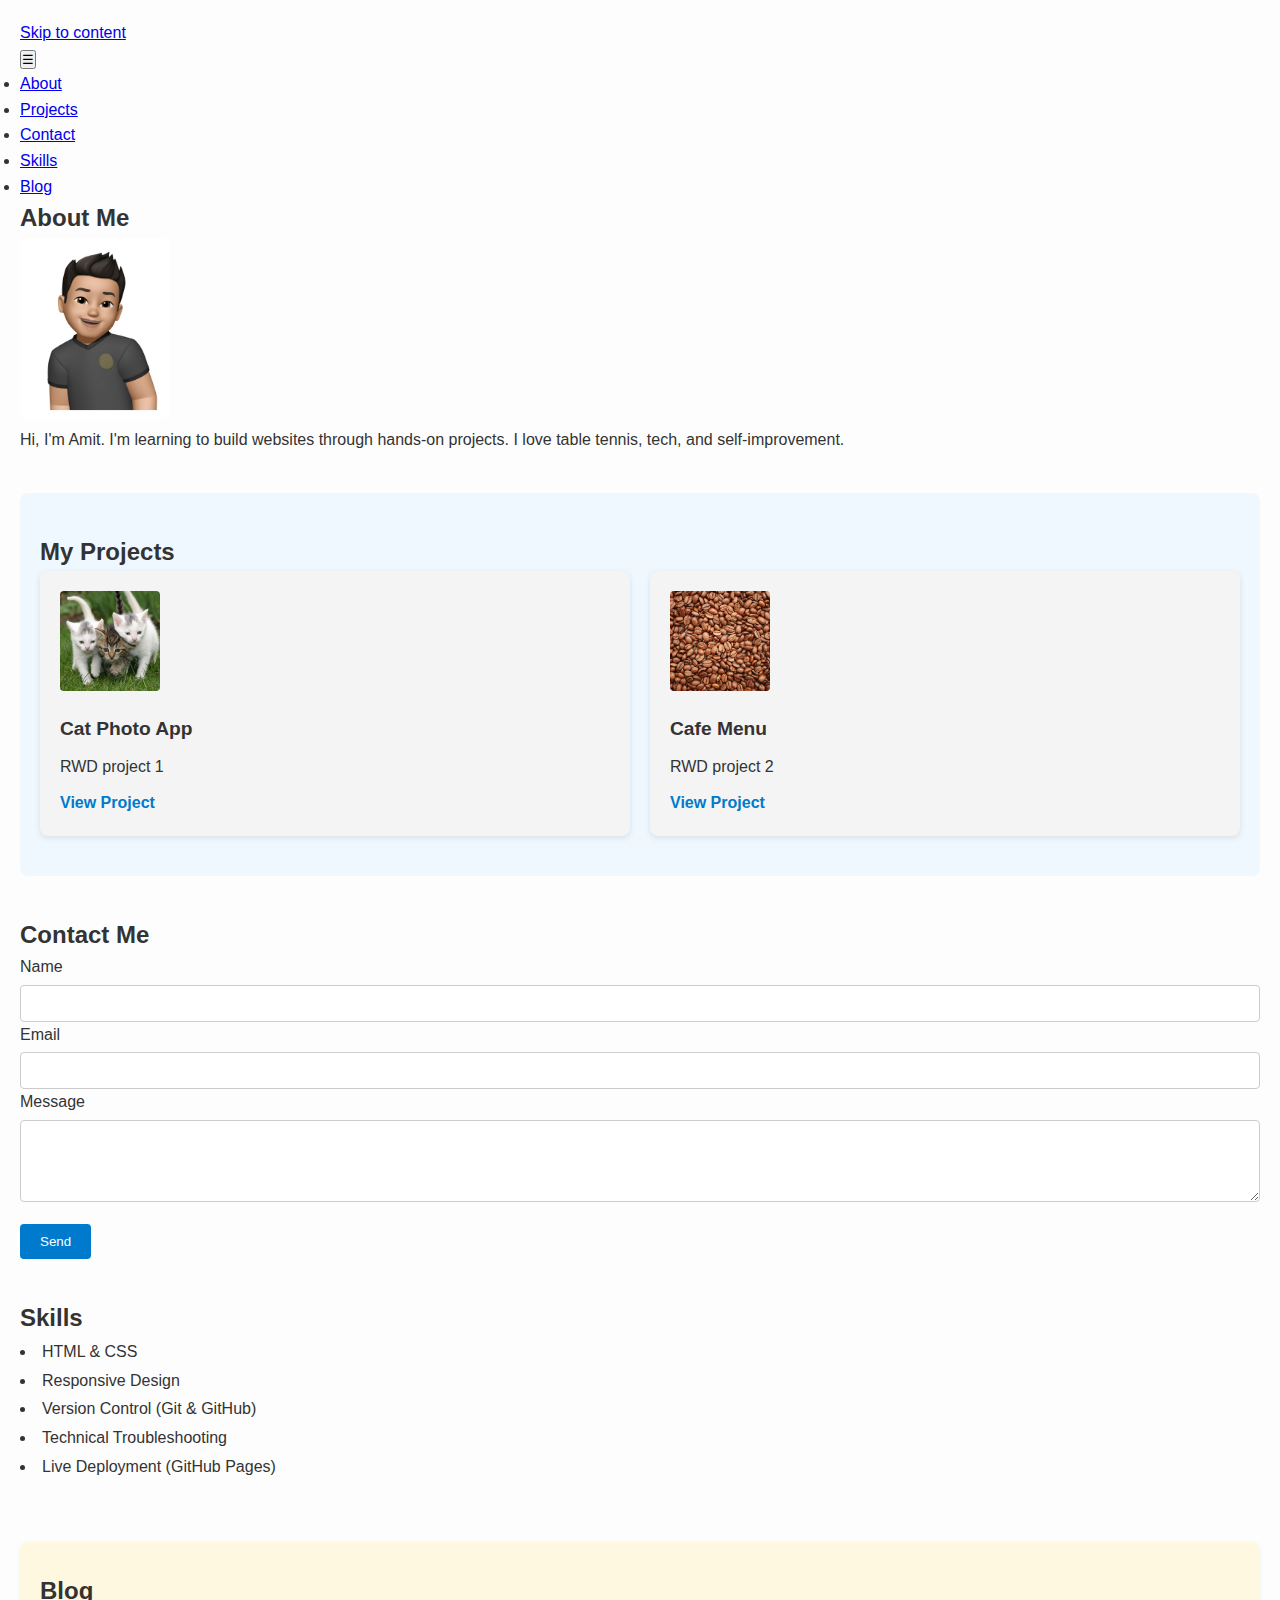
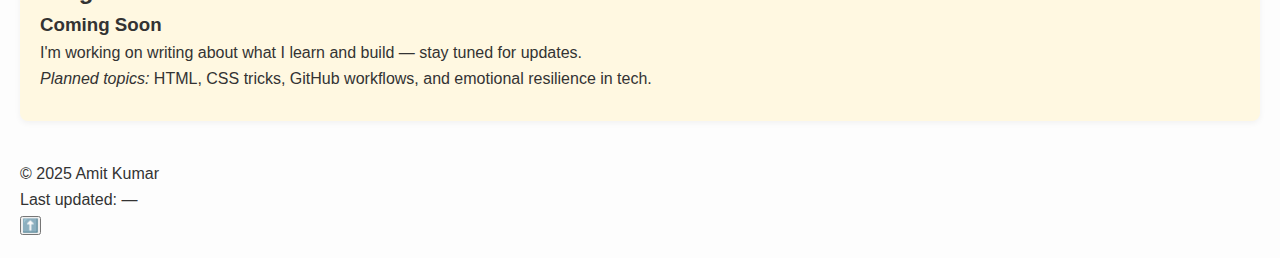
<file: index.html>
<!doctype html>
<html lang="en">
<head>
  <meta charset="utf-8" />
  <meta name="viewport" content="width=device-width,initial-scale=1.0" />
  <title>Amit Kumar — Portfolio</title>

  <!-- SEO & Social -->
  <meta name="description" content="Amit Kumar - portfolio: about, projects, contact, skills, and blog. Built with HTML, CSS & JavaScript.">
  <meta name="theme-color" content="#ffffff">
  <link rel="icon" href="/favicon.ico">

  <!-- Styles -->
  <link rel="stylesheet" href="styles.css">
  <!-- Script loaded with defer -->
  <script src="script.js" defer></script>
</head>
<body>

  <!-- Skip link -->
  <a class="skip-link" href="#main">Skip to content</a>

  <header>
    <!-- Hamburger / menu toggle -->
    <button id="menu-toggle"
            class="hamburger"
            aria-controls="site-nav"
            aria-expanded="false"
            aria-label="Open menu">
      ☰
    </button>

    <!-- Navigation drawer (hidden by default to AT) -->
    <nav id="site-nav" role="navigation" aria-label="Main menu" aria-hidden="true">
      <ul>
        <li><a href="#about">About</a></li>
        <li><a href="#projects">Projects</a></li>
        <li><a href="#contact">Contact</a></li>
        <li><a href="#skills">Skills</a></li>
        <li><a href="#blog">Blog</a></li>
      </ul>
    </nav>
  </header>

  <!-- backdrop -->
  <div id="backdrop" role="presentation" aria-hidden="true"></div>

  <!-- Main content -->
  <main id="main">

    <!-- About section -->
    <section id="about">
      <h2>About Me</h2>
      <img src="Images/IMG_0191.jpg" alt="Amit's profile photo">
      <p>Hi, I'm Amit. I'm learning to build websites through hands-on projects. I love table tennis, tech, and self-improvement.</p>
    </section>

    <!-- Projects section -->
    <section id="projects">
      <h2>My Projects</h2>
      <div class="project-grid">
        <article class="project-card">
          <img src="Images/running-cats.jpg" alt="Project 1 preview">
          <h3>Cat Photo App</h3>
          <p>RWD project 1</p>
          <a href="https://xlrzwtvq.github.io/Portfolio/RWD/RWD_CatPhotoApp/index.html" target="_blank" rel="noopener noreferrer">View Project</a>
        </article>

        <article class="project-card">
          <img src="Images/beans.jpg" alt="Project 2 preview">
          <h3>Cafe Menu</h3>
          <p>RWD project 2</p>
          <a href="https://xlrzwtvq.github.io/Portfolio/RWD/RWD_CafeMenu/index.html" target="_blank" rel="noopener noreferrer">View Project</a>
        </article>
      </div>
    </section>

    <!-- ✅ Contact Section using FormSubmit -->
    <section id="contact">
      <h2>Contact Me</h2>
      <form action="https://formsubmit.co/kumar.amit%40icloud.com" method="POST">
        <label for="name">Name</label>
        <input id="name" name="name" required>

        <label for="email">Email</label>
        <input id="email" name="email" type="email" required>

        <label for="message">Message</label>
        <textarea id="message" name="message" rows="4" required></textarea>

        <!-- Anti-spam & formsubmit settings -->
        <input name="_honey" style="display:none" tabindex="-1" autocomplete="off" aria-hidden="true">
        <input type="hidden" name="_captcha" value="false">
        <input type="hidden" name="_next" value="https://xlrzwtvq.github.io/Portfolio/thanks.html">

        <button type="submit">Send</button>
      </form>
    </section>

    <!-- Skills section -->
    <section id="skills">
      <h2>Skills</h2>
      <ul>
        <li>HTML &amp; CSS</li>
        <li>Responsive Design</li>
        <li>Version Control (Git &amp; GitHub)</li>
        <li>Technical Troubleshooting</li>
        <li>Live Deployment (GitHub Pages)</li>
      </ul>
    </section>

    <!-- Blog section -->
    <section id="blog">
      <h2>Blog</h2>
      <h3>Coming Soon</h3>
      <p>I'm working on writing about what I learn and build — stay tuned for updates.</p>
      <p><em>Planned topics:</em> HTML, CSS tricks, GitHub workflows, and emotional resilience in tech.</p>
    </section>
  </main>

  <!-- Footer section -->
  <footer>
    <p>© 2025 Amit Kumar</p>
    <p id="lastUpdated" class="last-updated">Last updated: —</p>
  </footer>

  <!-- Back to top -->
  <button id="backtotop" class="backtotop" type="button" aria-label="Back to top">⬆️</button>

</body>
</html>
</file>
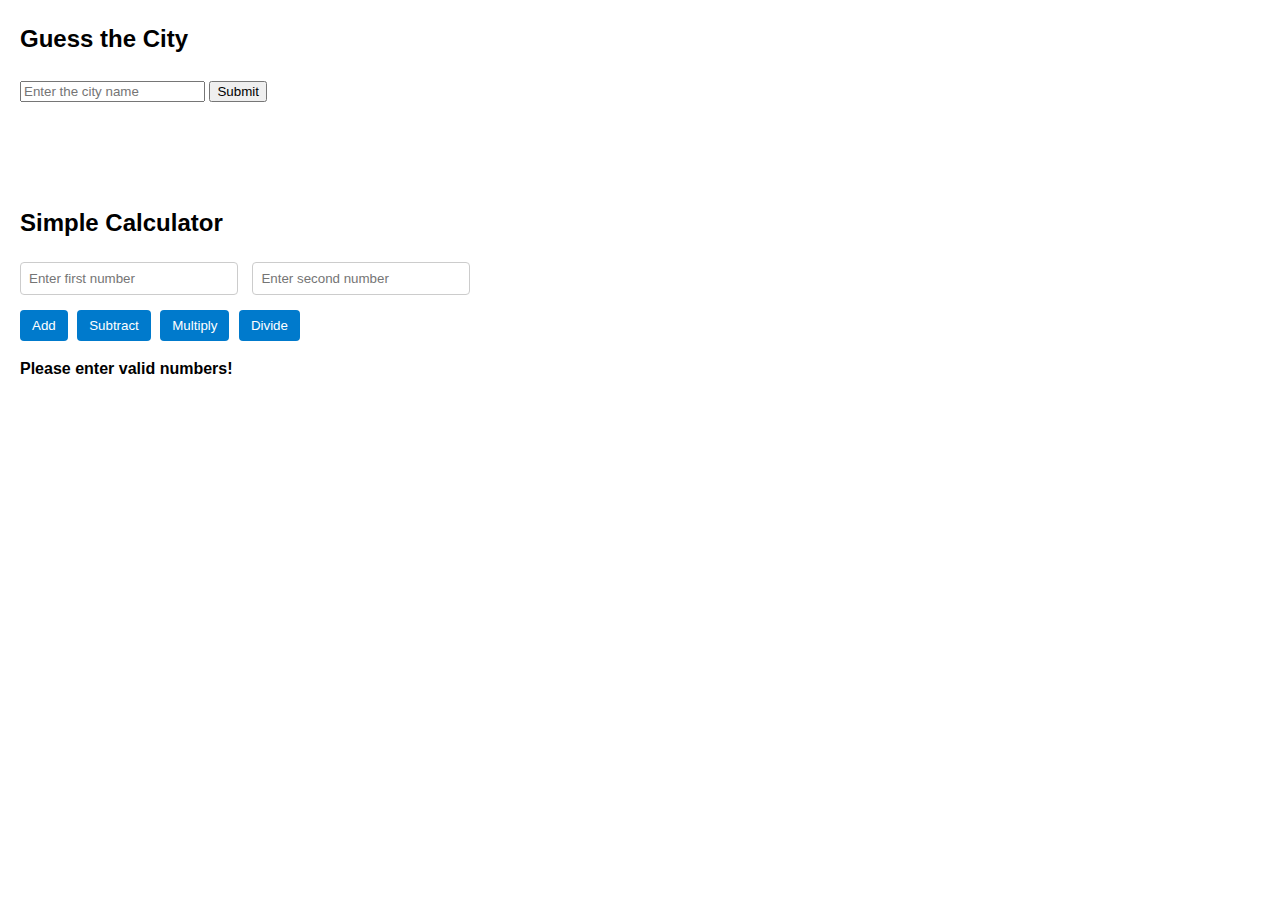
<file: JavaScript/index.html>
<!doctype html>
<html lang="en">
<head>
    <meta charset="utf-8">
    <meta name="viewport" content="width=device-width, initial-scale=1.0">
    <title>JavaScript Examples</title>
    <link rel="stylesheet" href="styles.css">
</head>
<body>
    <section id="guess_city">
        <h2>Guess the City</h2>
        <input type="text" id="cityInput" placeholder="Enter the city name">
        <button onclick="checkCity()">Submit</button>
        <p id="result"></p>
    </section>

    <section id="calculator">
        <h2>Simple Calculator</h2>
        <input type="number" id="num1" placeholder="Enter first number">
        <input type="number" id="num2" placeholder="Enter second number">

        <div style="margin-top: 10px;">
            <button onclick="calculate('add')">Add</button>
            <button onclick="calculate('subtract')">Subtract</button>
            <button onclick="calculate('multiply')">Multiply</button>
            <button onclick="calculate('divide')">Divide</button>
        </div>

        <p id="calcResult" style="margin-top: 15px; font-weight: bold;"></p>
    </section>

    <script>

        // Greet message

        function greet() {
            console.log("Hello, Amit!");
        }
        
        greet();

        function welcome(name) {
            console.log("Hello, " +name+ "!");
        }
        
        welcome("Natasha");


        // Customer message based on sport

        function favoriteSportMessage (sport) {
            if (sport === "tennis"){
                console.log ("You love tennis - just like Federer!");
            } else if (sport === "table tennis") {
                console.log ("Fast reflexes! Table Tennis is awesome.");
            } else {
                console.log ("Nice! "+ sport +" is a cool sport too.");
            }
        }
        
        favoriteSportMessage ("tennis");


        // Simple calculator 1

        function calculate (a, b, operator) {
            if (operator === "add"){
                return a+b;
            } else if (operator === "subtract") {
                return a-b;
            } else if (operator === "multiply") {
                return a*b;
            } else if (operator === "divide") {
                return a/b;
            }
        }

        console.log (calculate (2, 8, "add"));
        console.log (calculate (2, 8, "subtract"));
        console.log (calculate (2, 8, "multiply"));
        console.log (calculate (2, 8, "divide"));


        // Mini quiz

        function quiz (answer) {
            if (answer.toLowerCase () === "delhi") {
                console.log ("Correct! Delhi is the capital of India.");
            } else {
                console.log ("Oops! Try again.");
            }
        }

        quiz ("Delhi");


        // Check city visual example

        function checkCity () { //Tab is not working to move the cursor from the textbox to the submit button, and just hitting enter after entering the value in the text box doesn't submit the form automatically
            const input = document.getElementById("cityInput").value;
            const result = document.getElementById("result");

            if(input.toLowerCase() === "delhi") {
                result.textContent = "✅ Correct! Welcome to Delhi.";
            } else {
                result.textContent = "❌ Try again!";
            }
        }

        // Simple calculator 2

        function calculate(operation) {
            const num1 = parseFloat(document.getElementById("num1").value);
            const num2 = parseFloat(document.getElementById("num2").value);
            const resultDisplay = document.getElementById("calcResult");

            let result;

            if (isNaN(num1) || isNaN(num2)) {
                resultDisplay.textContent = "Please enter valid numbers!";
                return;
            }

            switch (operation) {
                case "add":
                    result = num1 + num2;
                    break;
                case "subtract":
                    result = num1 - num2;
                    break;
                case "multiply":
                    result = num1 * num2;
                    break;
                case "divide":
                    result = num1 / num2;
                    break;
                default:
                    result = "Invalid operation";
            }

            resultDisplay.textContent = `Result: ${result}`;
        }

    </script>
</body>
</html>
</file>
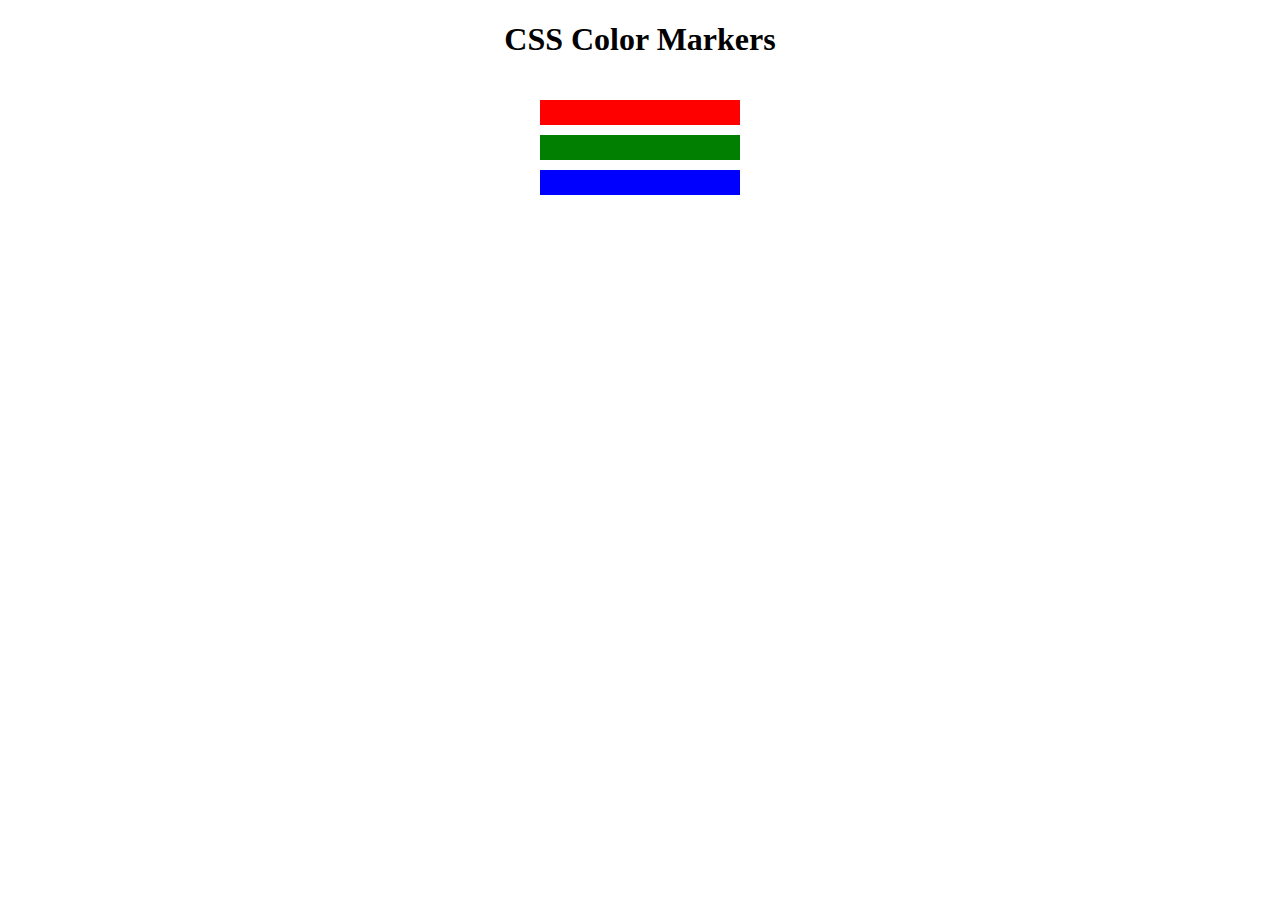
<file: RWD_ColoredMarkers/index.html>
<!doctype html>
<html lang="en">
<head>
    <meta charset="utf-8">
    <meta name="viewport" content="width=device-width, initial-scale=1.0">
    <title>Colored Markers</title>
    <link rel="stylesheet" href="styles.css">
</head>
<body>
    <h1>CSS Color Markers</h1>
    <div class="container">
        <!-- <div class="marker one"></div> -->
        <div class="marker red"></div>
        <!-- <div class="marker two"></div> -->
        <div class="marker green"></div>
        <!-- <div class="marker three"></div> -->
        <div class="marker blue"></div>
    </div>
</body>
</html>
</file>
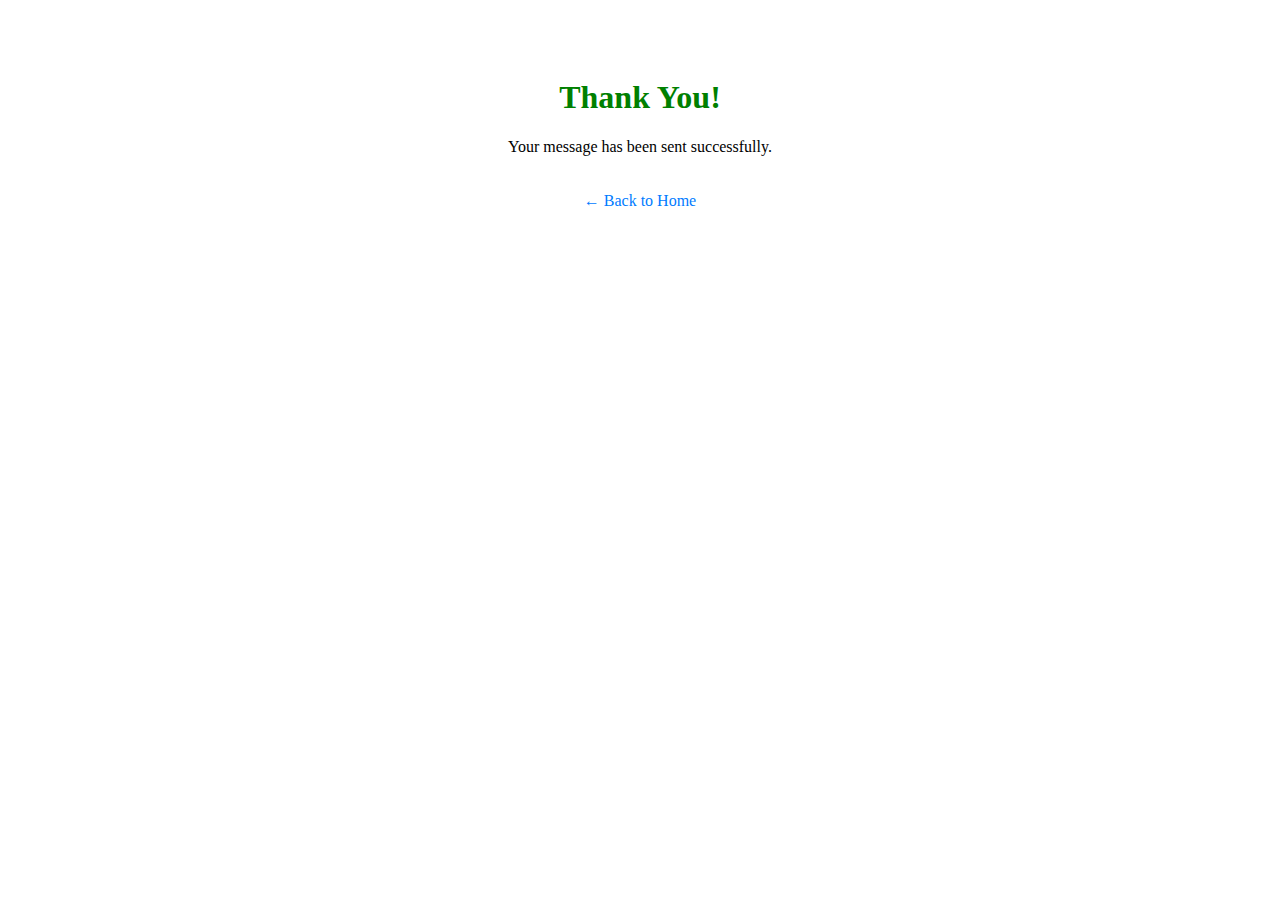
<file: thanks.html>
<!DOCTYPE html>
<html lang="en">
<head>
  <meta charset="UTF-8">
  <title>Thank You</title>
  <style>
    body {
      text-align: center;
      padding: 50px;
    }
    h1 {
      font-size: 2rem;
      color: green;
    }
    a {
      display: inline-block;
      margin-top: 20px;
      color: #007BFF;
      text-decoration: none;
    }
  </style>
</head>
<body>
  <h1>Thank You!</h1>
  <p>Your message has been sent successfully.</p>
  <a href="index.html">← Back to Home</a>
</body>
</html>
</file>
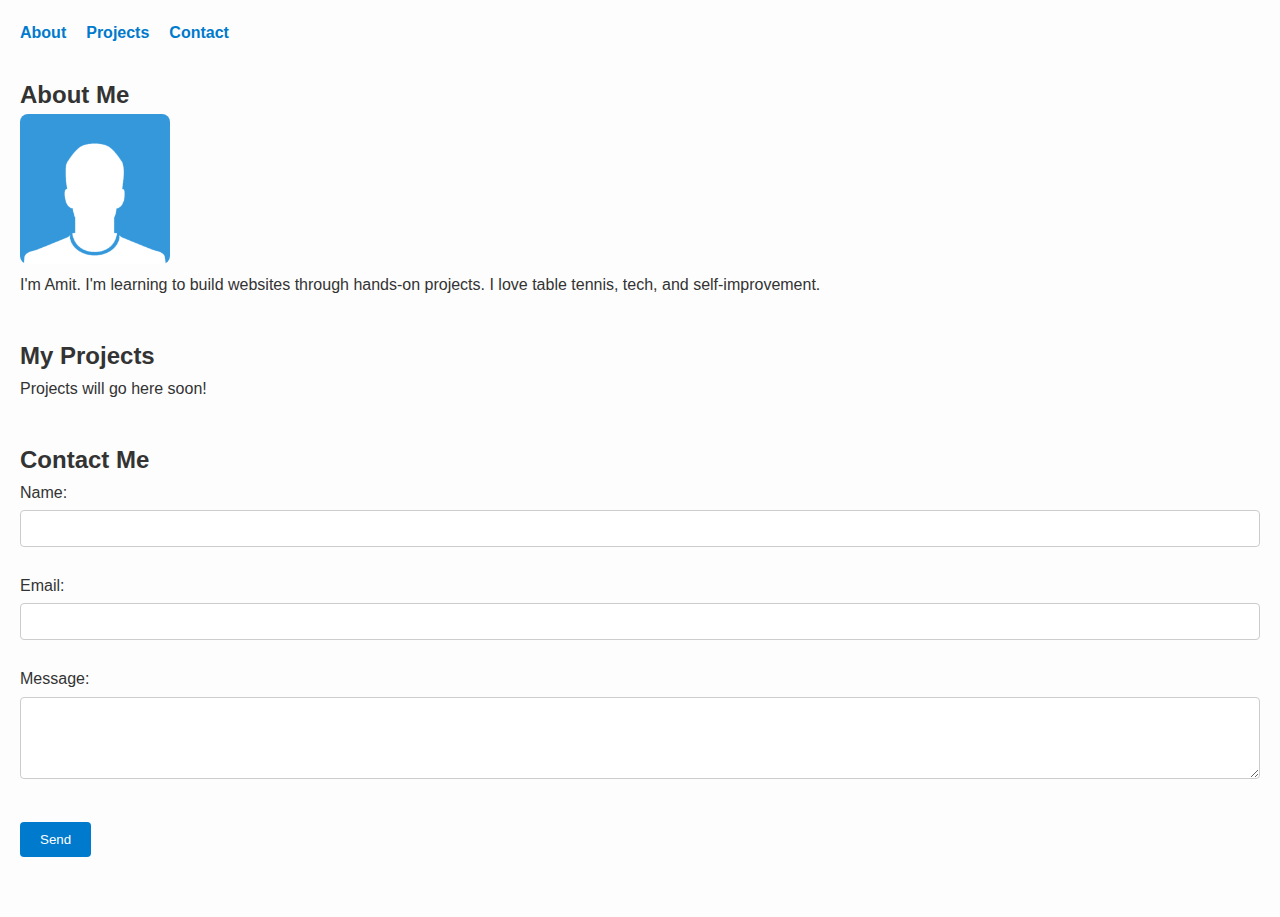
<file: revision/default.html>
<!DOCTYPE html>
<html lang="en">
<head>
  <meta charset="UTF-8">
  <meta name="viewport" content="width=device-width, initial-scale=1.0">
  <title>Amit's Portfolio</title>
  <link rel="stylesheet" href="styles.css">
</head>
<body>
  <header>
    <nav>
      <ul>
        <li><a href="#about">About</a></li>
        <li><a href="#projects">Projects</a></li>
        <li><a href="#contact">Contact</a></li>
      </ul>
    </nav>
  </header>
  <main>
    <section id="about">
      <h2>About Me</h2>
      <img src="/Images/Customer Care Icon (Male) - 2.jpg" alt="Amit's Profile Photo">
      <p>I'm Amit. I'm learning to build websites through hands-on projects. I love table tennis, tech, and self-improvement.</p>
    </section>

    <section id="projects">
      <h2>My Projects</h2>
      <p>Projects will go here soon!</p>
    </section>

    <section id="contact">
      <h2>Contact Me</h2>
      <!-- <p>Form coming tomorrow.</p> -->
      <form>
        <label for="name">Name:</label><br>
        <input type="text" id="name" name="name" required><br><br>
        <label for="email">Email:</label><br>
        <input type="email" id="email" name="email" required><br><br>
        <label for="message">Message:</label><br>
        <textarea name="message" id="message" rows="4" required></textarea><br><br>
        <button type="submit">Send</button>
      </form>
    </section>
  </main>
</body>
</html>
</file>
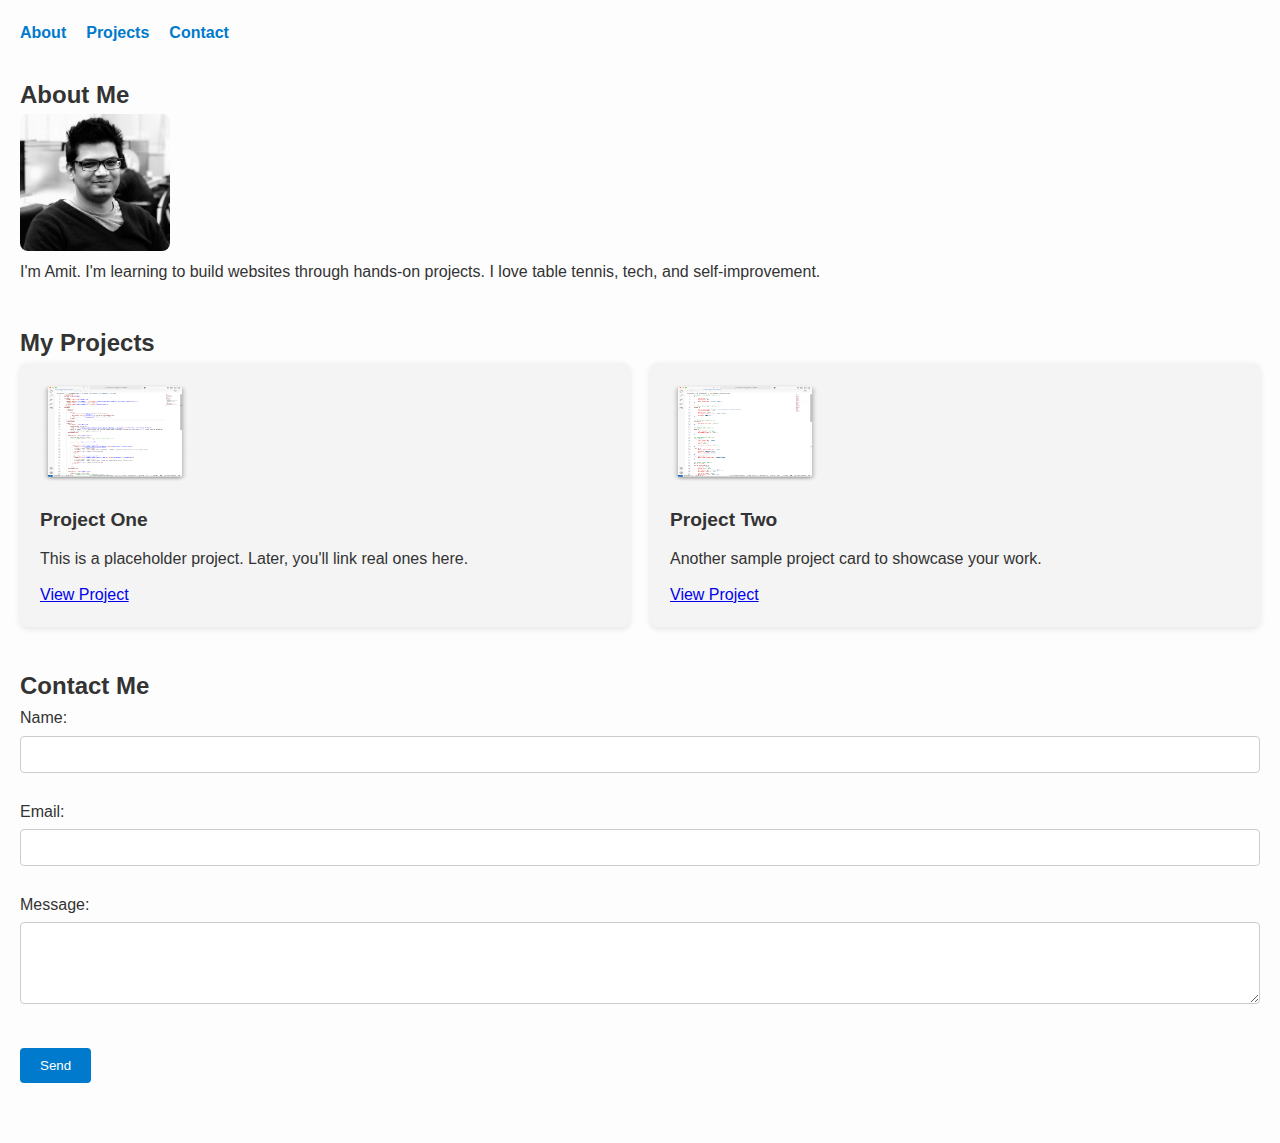
<file: revision/test.html>
<!DOCTYPE html>
<html lang="en">
<head>
  <meta charset="UTF-8">
  <meta name="viewport" content="width=device-width, initial-scale=1.0">
  <title>Amit's Portfolio</title>
  <link rel="stylesheet" href="styles.css">
</head>
<body>
  <header>
    <nav>
      <ul>
        <li><a href="#about">About</a></li>
        <li><a href="#projects">Projects</a></li>
        <li><a href="#contact">Contact</a></li>
      </ul>
    </nav>
  </header>
  <main>
    <section id="about">
      <h2>About Me</h2>
      <img src="/Images/IMG6.jpg" alt="Amit's Profile Photo">
      <p>I'm Amit. I'm learning to build websites through hands-on projects. I love table tennis, tech, and self-improvement.</p>
    </section>

    <section id="projects">
      <h2>My Projects</h2>
      <!-- <p>Projects will go here soon!</p> -->

      <div class="project-grid">

        <div class="project-card">
          <img src="/Images/Project-RealScreenshot1.png" alt="Project 1 Preview">
          <h3>Project One</h3>
          <p>This is a placeholder project. Later, you'll link real ones here.</p>
          <a href="#">View Project</a>
        </div>

        <div class="project-card">
          <img src="/Images/Project-RealScreenshot2.png" alt="Project 2 Preview">
          <h3>Project Two</h3>
          <p>Another sample project card to showcase your work.</p>
          <a href="#">View Project</a>
        </div>

      </div>
    </section>

    <section id="contact">
      <h2>Contact Me</h2>
      <!-- <p>Form coming tomorrow.</p> -->
      <form>
        <label for="name">Name:</label><br>
        <input type="text" id="name" name="name" required><br><br>
        <label for="email">Email:</label><br>
        <input type="email" id="email" name="email" required><br><br>
        <label for="message">Message:</label><br>
        <textarea name="message" id="message" rows="4" required></textarea><br><br>
        <button type="submit">Send</button>
      </form>
    </section>
  </main>
</body>
</html>
</file>
<file: JavaScript/styles.css>
/* General body styles */
body {
    font-family: Arial, Helvetica, sans-serif;
    line-height: 1.6;
    margin: 20px;
}

section {
    margin-bottom: 100px;
}

#calculator input {
    padding: 8px;
    margin-right: 10px;
    width: 200px;
    border: 1px solid #ccc;
    border-radius: 4px;
}

#calculator button {
    margin: 5px 5px 0 0;
    padding: 8px 12px;
    cursor: pointer;
    border: none;
    background-color: #007acc;
    color: white;
    border-radius: 4px;
}

#calculator button:hover {
    background-color: #005a99;
}
</file>
<file: RWD_ColoredMarkers/styles.css>
h1 {
    text-align: center;
    /* background-color: rgb(0, 255, 255); */
    /* Repeated: Cyan */
}

.marker {
    /* background-color: red; */

    height: 25px;
    width: 200px;
    /* margin: auto; */
    margin: 10px auto;
}

/* .one { */
.red {
    /* background-color: red; */
    /* Red color keyword */

    /* background-color: rgb(255, 0, 0); */
    /* Red color via RGB function */

    /* background-color: rgb(255, 255, 0); */
    /* Yellow, first secondary color, combine pure red + pure green */

    /* background-color: rgb(255, 127, 0); */
    /* Orange, first tertiary color, red at max and green at 127, combine red + yellow */

    /* background-color: rgb(127, 255, 0); */
    /* Chartreuse green, fourth tertiary color, red at 127 and green at max, combine green + yellow */

    /* background-color: rgb(0, 0, 0); */
    /* Black */

    /* background-color: rgb(255, 0, 0); */
    /* Red */

    /* background-color: rgb(0, 0, 0); */
    /* Black */

    /* background-color: rgb(255, 0, 0); */
    /* Red */

    background: rgb(255, 0, 0);
    /* Red, Property changed from 'background-color' to 'background' */
}

/* .two { */
.green {
    /* background-color: green; */
    /* Green color keyword is a darker shade */

    /* background-color: rgb(0, 255, 0); */
    /* This green shade is a much lighter shade */

    /* background-color: rgb(0, 127, 0); */
    /* Creates the green color with a darker shade */

    /* background-color: rgb(0, 255, 0); */
    /* Repeated: Green (lighter shade) */

    /* background-color: rgb(0, 255, 255); */
    /* Cyan, second secondary color, combine pure green + pure blue */

    /* background-color: rgb(0, 255, 127); */
    /* Spring green, second tertiary color, green at max and blue at 127, combine cyan + green */

    /* background-color: rgb(0, 127, 255); */
    /* Azure, fifth tertiary color, green at 127 and blue at max, combine blue + cyan */

    /* background-color: rgb(0, 0, 0); */
    /* Black */

    /* background-color: rgb(0, 255, 255); */
    /* Repeated: Cyan */

    /* background-color: rgb(255, 0, 0); */
    /* Red */

    /* background-color: rgb(0, 0, 0); */
    /* Black */

    /* background-color: #00FF00; */
    /* Green via Hex code */

    background-color: #007F00;
    /* Lower intensity Green via '7F' in Hex code */
}

/* .three { */
.blue {
    /* background-color: blue; */
    /* Blue color keyword */

    /* background-color: rgb(0, 0, 255); */
    /* Blue color via RGB function */

    /* background-color: rgb(255, 0, 255); */
    /* Magenta, third secondary color, combine pure blue + pure red */

    /* background-color: rgb(127, 0, 255); */
    /* Violet, third tertiary color, blue at max and red at 127, combine magenta + blue */

    /* background-color: rgb(255, 0, 127); */
    /* Rose or bright pink, sixth tertiary color, blue at 127 and red at max, combine red + magenta */

    /* background-color: rgb(0, 0, 0); */
    /* Black */

    background-color: hsl(240, 100%, 50%);
    /* 
    Hue (number from 0 to 360, red at 0, green at 120, blue at 240)
    Saturation: intensity of the color (percentage from 0% to 100%, 0% or gray, 100% or pure color)
    Lightness: how brigh the color appears (percentage from 0% to 100%, 0% or complete black, 100% complete white, 50% being neutral)
    */
}

.container {
    /* background-color: rgb(0, 0, 0); */
    background-color: rgb(255, 255, 255);
    padding: 10px 0;
}
</file>
<file: styles.css>
/* Reset default spacing */
* {
  margin: 0;
  padding: 0;
  box-sizing: border-box;
}

/* General body styles */
body {
  font-family: Arial, Helvetica, sans-serif;
  line-height: 1.6;
  background-color: #fdfdfd;
  color: #333;
  padding: 20px;
}

/* Image styling */
img {
  max-width: 150px;
  border-radius: 8px;
}

/* Section spacing */
section {
  margin-bottom: 40px;
}

/* Navigation bar */
/* nav ul {
  list-style: none;
  display: flex;
  gap: 20px;
  margin-bottom: 30px;
}
nav a {
  text-decoration: none;
  color: #007acc;
  font-weight: bold;
}
nav a:hover {
  text-decoration: underline;
} */

/* 🔥 Hamburger menu styles */
.menu-toggle {
  display: none;
  font-size: 24px;
  cursor: pointer;
  padding: 10px;
}

/* Keep nav horizontal on big screens */
.nav-container {
  display: flex;
  justify-content: space-between;
  align-items: center;
}

@media (max-width: 768px) {
  .menu-toggle {
    display: block;
  }

  #nav-links {
    display: none;
    flex-direction: column;
    gap: 10px;
    background-color: #fdfdfd;
    padding: 15px;
    border-radius: 8px;
    margin-top: 10px;
  }

  #nav-links.active {
    display: flex;
  }
}

/* Form styling */
form input,
form textarea {
  width: 100%;
  padding: 10px;
  border: 1px solid #ccc;
  border-radius: 4px;
  margin-top: 5px;
  font-family: inherit;
}
form button {
  padding: 10px 20px;
  border: none;
  background-color: #007acc;
  color: white;
  border-radius: 4px;
  margin-top: 15px;
  cursor: pointer;
}
form button:hover {
  background-color: #005b99;
}

/* Projects grid and cards styling */
.project-grid {
  display: flex;
  gap: 20px;
  /* flex-wrap: wrap; */
  justify-content: space-between;
}
.project-card {
  flex: 1 1 300px;
  background-color: #f4f4f4;
  padding: 20px;
  border-radius: 8px;
  box-shadow: 0 2px 6px rgba(0, 0, 0, 0.1);
}
.project-card img {
  /* width: 100%; */
  width: 100px;
  /* height: auto; */
  height: 100px;
  /* max-width: 100px; */
  object-fit: cover;
  border-radius: 4px;
}
.project-card h3 {
  margin-top: 15px;
  font-size: 1.2rem;
}
.project-card p {
  margin: 10px 0;
}
.project-card a {
  text-decoration: none;
  color: #007acc;
  font-weight: bold;
}
.project-card {
  transition: transform 0.2s ease, box-shadow 0.2s ease;
}
.project-card:hover {
  transform: translateY(-5px);
  box-shadow: 0 8px 16px rgba(0, 0, 0, 0.2);
}
@media (max-width: 768px) {
  .project-grid {
    flex-direction: column;
  }
  .project-card {
    flex: 1 1 100%;
  }
  
  body {
    padding: 10px;
  }

  nav ul {
    flex-direction: column;
    gap: 10px;
    margin-bottom: 20px;
  }

  .project-card h3 {
    font-size: 1rem;
  }

  .project-card p {
    font-size: 0.9rem;
  }
}
#projects {
  background-color: #f0f8ff;
  padding: 40px 20px;
  border-radius: 8px;
}

/* Skills section styling */
#skills {
  margin-top: 40px;
}
#skills ul {
  list-style: disc inside;
  line-height: 1.8;
}

/* Blog section styling */
#blog {
  margin-top: 60px;
  padding: 30px 20px;
  background-color: #fff8e1;
  border-radius: 8px;
  box-shadow: 0 2px 6px rgba(0, 0, 0, 0.05);
}
.blog-preview h3 {
  margin-bottom: 10px;
  color: #ff9800;
}
.blog-preview p {
  margin-bottom: 8px;
  font-size: 1rem;
}
</file>
<file: revision/styles.css>
/* Reset default spacing */
* {
    margin: 0;
    padding: 0;
    box-sizing: border-box;
}

/* Image styling */
img {
    max-width: 150px;
    border-radius: 8px;
}

/* General body styles */
body {
    font-family: Arial, Helvetica, sans-serif;
    padding: 20px;
    line-height: 1.6;
    background-color: #fdfdfd;
    color: #333;
}

/* Section spacing */
section {
    margin-bottom: 40px;
}

/* Navigation bar */
nav ul {
    list-style: none;
    display: flex;
    gap: 20px;
    margin-bottom: 30px;
}
nav a {
    text-decoration: none;
    color: #007acc;
    font-weight: bold;
}
nav a:hover {
    text-decoration: underline;
}

/* Form styling */
form input,
form textarea {
    width: 100%;
    padding: 10px;
    border: 1px solid #ccc;
    border-radius: 4px;
    margin-top: 5px;
    font-family: inherit;
}
form button {
    padding: 10px 20px;
    border: none;
    background-color: #007acc;
    color: white;
    border-radius: 4px;
    margin-top: 10px;
    cursor: pointer;
}

form button:hover {
    background-color: #005b99;
}

/* My Projects */
.project-grid {
    display: flex;
    gap: 20px;
    justify-content: space-between;
}
.project-card {
    flex: 1 1 300px;
    background-color: #f4f4f4;
    padding: 20px;
    border-radius: 8px;
    box-shadow: 0 2px 6px rgba(0, 0, 0, 0.1);
}
.project-card img {
    width: 100%;
    height: 100px;
    border-radius: 4px;
}
.project-card h3 {
    margin-top: 15px;
    font-size: 1.2rem;
}
.project-card p {
    margin: 10px 0;
}
</file>
